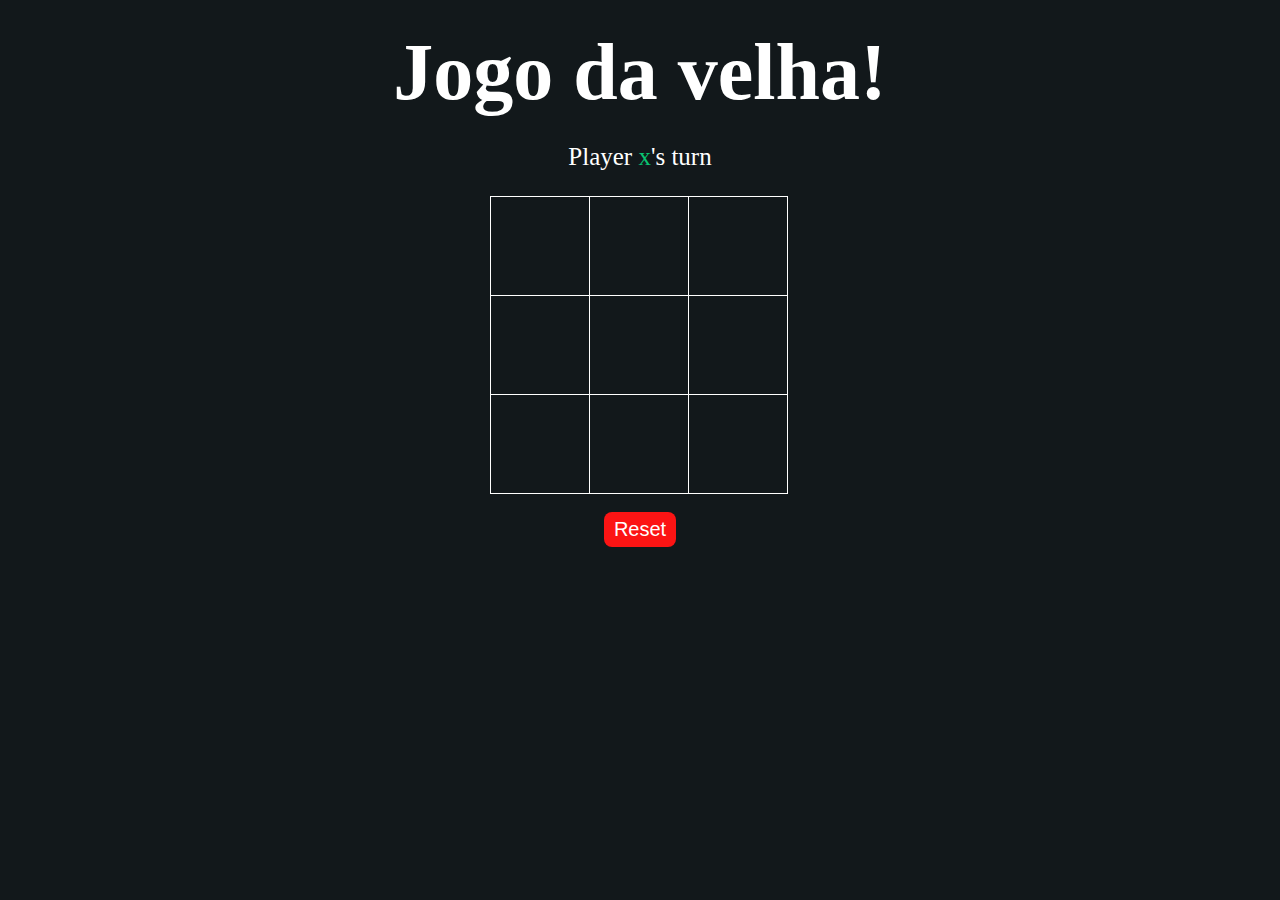
<file: Jogo da velha 2/index.html>
<!DOCTYPE html>
<html lang="pt-br">
<head>
    <meta charset="UTF-8">
    <meta http-equiv="X-UA-Compatible" content="IE=edge">
    <meta name="viewport" content="width=device-width, initial-scale=1.0">
    <title>Jogo da velha</title>
    <link rel="stylesheet" href="style.css">
</head>
<body>
    <main class="background">
        <section class="title">
            <h1>Jogo da velha!</h1><!--TituloDoJogo-->
        </section><!--background-->

        <section class="display">
            Player <span class="display-player playerX">x</span>'s turn  <!-- a parte onde vai ser mostrado de quem é a vez, que por padrão começa com X.-->
        </section><!--display-->

        <section class="container">
            <div class="tile"></div><!--As nove divisões iguais onde ficam o conteúdo do jogo.-->
            <div class="tile"></div>
            <div class="tile"></div>
            <div class="tile"></div>
            <div class="tile"></div>
            <div class="tile"></div>
            <div class="tile"></div>
            <div class="tile"></div>
            <div class="tile"></div>
        </section><!--container-->

        <section class="display announcer hide"></section><!--Aqui é onde vai ser mostrado quem ganhou-->
        
        <section class="controls">
            <button id="reset">Reset</button><!--Simples botão de reset-->
        </section><!--controls-->

    </main><!--background-->
    


    <script src="script2.js">
    
    </script>
</body>
</html>
</file>
<file: Jogo da velha 2/style.css>
*{
    margin: 0;
    padding: 0;
    box-sizing: border-box;
}

.background{
    background-color: #12181B;
    height: 100vh;
    padding-top: 1px;
}/* Setando a cor e o espaçamento de todo o conteúdo, o Padding faz com que não fique uma parte branca em cima*/

.title{
    color: white;
    text-align: center;
    font-size: 40px;
    margin-top: 2%;
}/*Titulo padrão com um alinhamento no centro.*/

.display{
    color: white;
    font-size: 25px;
    text-align: center;
    margin-top: 1em;
    margin-bottom: 1em;
}/*Setando a cor e o alinhamento que vai ficar a parte que diz a vez de quem que é*/

.hide{
    display: none;
}/*Aqui ficará escondido, até que la no JS aconteça tudo, para essa parte aparecer.*/

.container{
    margin: 0 auto;
    display: grid;
    grid-template-columns: 33% 33% 33%;
    grid-template-rows: 33% 33% 33%;
    max-width: 300px;
    
}/*Aqui está criado toda a parte onde ficará o conteúdo do jogo da velha, utilizando o grid template columns e rows e o display grid*/

.tile{
    border: 1px solid white;
    min-width: 100px;
    min-height: 100px;
    display: flex;
    justify-content:center;
    align-items:center;
    font-size: 50px;
    cursor: pointer;
}/*Aqui é onde foi feito o grid de fato, se baseando nos 300px, e utilizando 100 para cada, só é possivel fazer isso aqui por conta que atinge diretamente as 9 Divs, e por isso que não dá para fazer no container*/

.playerX{
    color:#09C372;

}/*Aqui está setado a cor do X em tds os lugares que aparecer e tiver essa classe*/

.playerO{
    color: #498AFB;
}/*Aqui está setado a cor do O em tds os lugares que aparecer e tiver essa classe*/

.controls{
    display: flex;
    justify-content: center;
    align-items: center;
    margin-top: 1em;
}/*Como essa parte vai sair depois para dar espaço pra quem venceu, ela precisa ter um margin top, e o display flex para poder alterar ele.*/

#reset{
    padding: 6px 10px; 
    background-color: #fc1414;
    color: white;
    border-radius: 8px;
    border:none;
    font-size: 20px;
    cursor: pointer;

}/*E aqui uma estilização de boas dos botões.*/
</file>
